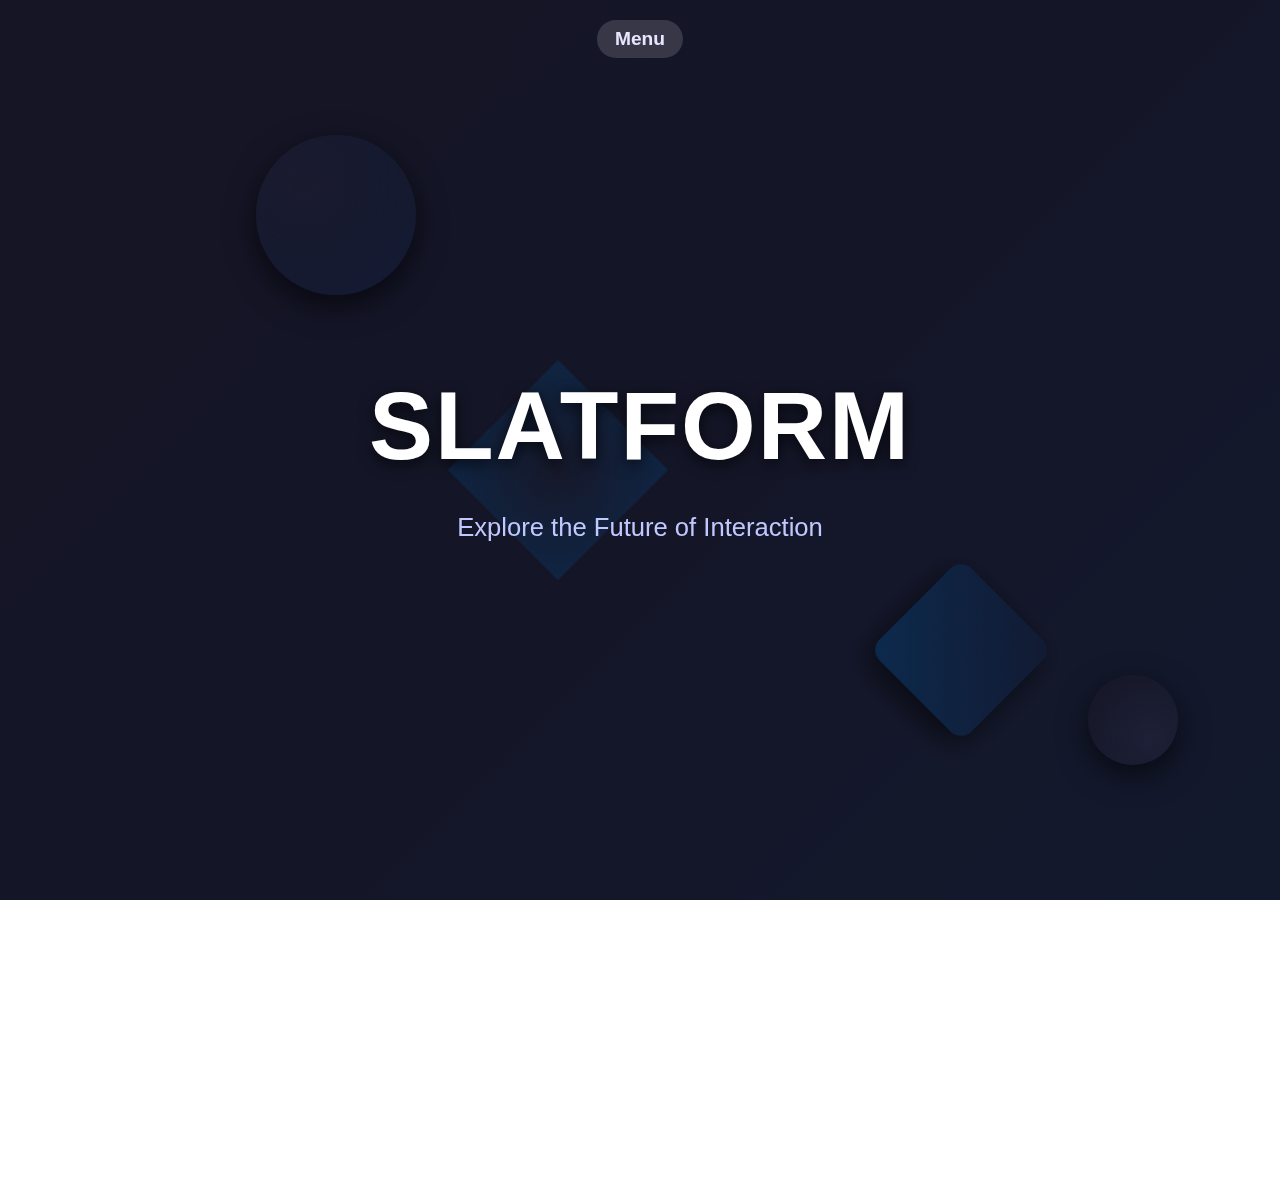
<file: index.html>
<!DOCTYPE html>
<html lang="en">
<head>
  <meta charset="UTF-8">
  <meta name="viewport" content="width=device-width, initial-scale=1.0">
  <title>SLATFORM - Home</title>
  <style>
    * { margin: 0; padding: 0; box-sizing: border-box; font-family: 'Arial', sans-serif; }
    html, body { height: 100%; width: 100%; overflow-x: hidden; }
    body {
      min-height: 100vh;
      overflow-y: auto;
      background: linear-gradient(135deg, #151525, #121a32, #0c2a4d);
      animation: gradientShift 20s ease infinite;
      color: #e6e6ff;
      line-height: 1.5;
    }
    body::before {
      content: ''; position: fixed; inset: 0;
      background: rgba(21, 21, 37, 0.8); z-index: -1;
    }
    #scene {
      height: 100vh; width: 100vw; position: sticky; top: 0;
      overflow: hidden; z-index: 0;
    }
    .shape {
      position: absolute; background: rgba(255, 255, 255, 0.05);
      border-radius: 50%; box-shadow: 0 10px 30px rgba(0, 0, 0, 0.6);
      will-change: transform;
    }
    .sphere { width: 160px; height: 160px; top: 15%; left: 20%; background: radial-gradient(circle at 30% 30%, rgba(50, 50, 80, 0.2), #121a32); animation: float 6s ease-in-out infinite; }
    .cube { width: 130px; height: 130px; top: 65%; left: 70%; background: linear-gradient(45deg, #0c2a4d, #121a32); transform: rotate(45deg); border-radius: 15px; animation: float 8s ease-in-out infinite reverse; }
    .torus { width: 220px; height: 220px; top: 40%; left: 35%; background: radial-gradient(circle, rgba(40, 40, 60, 0.15), #0c2a4d); clip-path: polygon(50% 0%, 100% 50%, 50% 100%, 0% 50%); animation: float 7s ease-in-out infinite; }
    .sphere.small { width: 90px; height: 90px; top: 75%; left: 85%; background: radial-gradient(circle at 70% 70%, rgba(60, 60, 90, 0.25), #151525); animation: float 5s ease-in-out infinite reverse; }
    header { position: absolute; top: 50%; left: 50%; transform: translate(-50%, -50%); text-align: center; color: #fff; z-index: 10; }
    h1 { font-size: clamp(2.8rem, 10vw, 6rem); font-weight: 900; text-transform: uppercase; letter-spacing: 2px; text-shadow: 0 4px 15px rgba(0, 0, 0, 0.7); }
    p { font-size: clamp(1rem, 3vw, 1.6rem); font-weight: 300; margin-top: 10px; color: #c0c8ff; }
    .dropdown { position: fixed; top: 20px; left: 50%; transform: translateX(-50%); z-index: 20; }
    .dropdown-btn { background: rgba(255, 255, 255, 0.15); color: #e6e6ff; font-size: 1.2rem; font-weight: 600; padding: 8px 18px; border: none; border-radius: 20px; cursor: pointer; transition: background 0.3s ease; }
    .dropdown-btn:hover { background: rgba(255, 255, 255, 0.25); }
    .dropdown-content { display: none; position: absolute; top: 100%; left: 50%; transform: translateX(-50%); background: rgba(18, 26, 50, 0.9); border-radius: 8px; box-shadow: 0 4px 12px rgba(0, 0, 0, 0.6); min-width: 150px; }
    .dropdown-content a { color: #e6e6ff; font-size: 1.1rem; padding: 8px 16px; text-decoration: none; display: block; transition: background 0.3s ease; }
    .dropdown-content a:hover { background: rgba(255, 255, 255, 0.15); }
    .dropdown-content a.active { background: rgba(255, 255, 255, 0.25); color: #fff; }
    .dropdown:hover .dropdown-content { display: block; }
    #content { position: relative; max-width: 1200px; margin: 40px auto; padding: 40px 20px; z-index: 5; background: rgba(18, 26, 50, 0.7); border-radius: 8px; }
    #content h2 { font-size: clamp(1.5rem, 4vw, 2.5rem); margin-bottom: 15px; color: #fff; }
    #content p { font-size: clamp(0.9rem, 2vw, 1.2rem); color: #c0c8ff; }
    @keyframes float { 0%, 100% { transform: translateY(0); } 50% { transform: translateY(-25px); } }
    @keyframes gradientShift { 0% { background-position: 0% 50%; } 50% { background-position: 100% 50%; } 100% { background-position: 0% 50%; } }
    @media (max-width: 768px) { .shape { transform: scale(0.85); } .dropdown-btn { font-size: 1.1rem; padding: 7px 15px; } }
    @media (max-width: 480px) { .shape { transform: scale(0.65); } .dropdown-btn { font-size: 1rem; padding: 6px 12px; } }
  </style>
</head>
<body>
  <div id="scene">
    <div class="shape sphere"></div>
    <div class="shape cube"></div>
    <div class="shape torus"></div>
    <div class="shape sphere small"></div>
  </div>
  <header>
    <h1>SLATFORM</h1>
    <p>Explore the Future of Interaction</p>
  </header>
  <div class="dropdown">
    <button class="dropdown-btn">Menu</button>
    <div class="dropdown-content">
      <a href="index.html" class="active">Home</a>
      <a href="features.html">Features</a>
      <a href="contact.html">Contact</a>
    </div>
  </div>
  <div id="content">
    <h2>Welcome to SLATFORM</h2>
    <p>SLATFORM is a cutting-edge platform designed to push the boundaries of digital interaction. Explore our features or get in touch to learn more.</p>
  </div>
  <script>
    document.addEventListener('DOMContentLoaded', () => {
      const shapes = document.querySelectorAll('.shape');
      window.addEventListener('mousemove', (e) => {
        const { clientX: x, clientY: y } = e;
        const { innerWidth: width, innerHeight: height } = window;
        shapes.forEach(shape => {
          const depth = parseFloat(shape.dataset.depth || 0.8);
          const moveX = ((x - width / 2) / width) * 40 * depth;
          const moveY = ((y - height / 2) / height) * 40 * depth;
          shape.style.transform = `translate(${moveX}px, ${moveY}px)`;
        });
      });
    });
  </script>
</body>
</html>
</file>
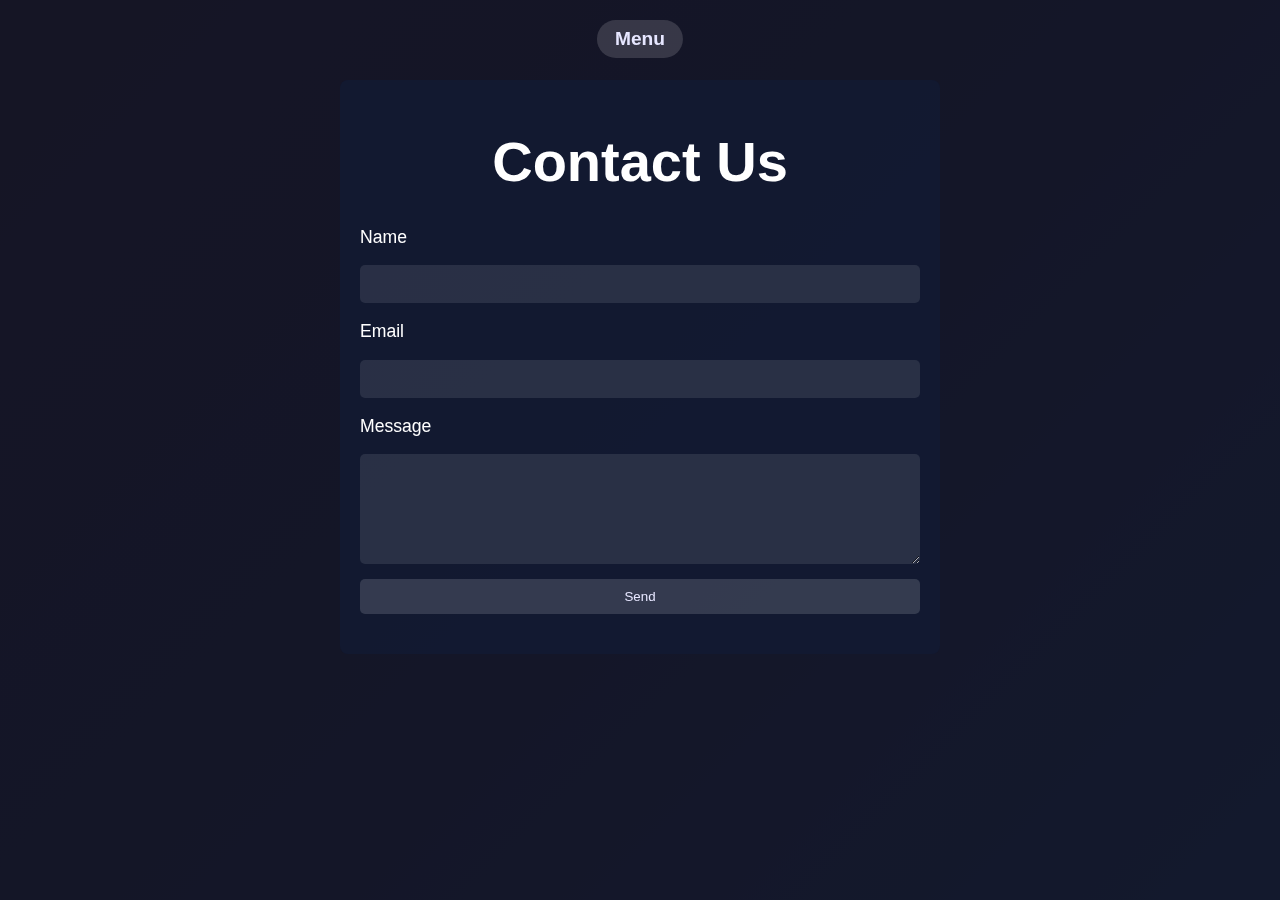
<file: contact.html>
<!DOCTYPE html>
<html lang="en">
<head>
  <meta charset="UTF-8">
  <meta name="viewport" content="width=device-width, initial-scale=1.0">
  <title>SLATFORM - Contact</title>
  <style>
    * { margin: 0; padding: 0; box-sizing: border-box; font-family: 'Arial', sans-serif; }
    html, body { height: 100%; width: 100%; overflow-x: hidden; }
    body {
      min-height: 100vh;
      overflow-y: auto;
      background: linear-gradient(135deg, #151525, #121a32, #0c2a4d);
      animation: gradientShift 20s ease infinite;
      color: #e6e6ff;
      line-height: 1.5;
    }
    body::before {
      content: ''; position: fixed; inset: 0;
      background: rgba(21, 21, 37, 0.8); z-index: -1;
    }
    .dropdown { position: fixed; top: 20px; left: 50%; transform: translateX(-50%); z-index: 20; }
    .dropdown-btn { background: rgba(255, 255, 255, 0.15); color: #e6e6ff; font-size: 1.2rem; font-weight: 600; padding: 8px 18px; border: none; border-radius: 20px; cursor: pointer; transition: background 0.3s ease; }
    .dropdown-btn:hover { background: rgba(255, 255, 255, 0.25); }
    .dropdown-content { display: none; position: absolute; top: 100%; left: 50%; transform: translateX(-50%); background: rgba(18, 26, 50, 0.9); border-radius: 8px; box-shadow: 0 4px 12px rgba(0, 0, 0, 0.6); min-width: 150px; }
    .dropdown-content a { color: #e6e6ff; font-size: 1.1rem; padding: 8px 16px; text-decoration: none; display: block; transition: background 0.3s ease; }
    .dropdown-content a:hover { background: rgba(255, 255, 255, 0.15); }
    .dropdown-content a.active { background: rgba(255, 255, 255, 0.25); color: #fff; }
    .dropdown:hover .dropdown-content { display: block; }
    #content { position: relative; max-width: 600px; margin: 80px auto 40px; padding: 40px 20px; z-index: 5; background: rgba(18, 26, 50, 0.9); border-radius: 8px; }
    #content h1 { font-size: clamp(2rem, 5vw, 3.5rem); color: #fff; text-align: center; margin-bottom: 20px; }
    form { display: flex; flex-direction: column; gap: 15px; }
    label { font-size: 1.1rem; color: #fff; }
    input, textarea { width: 100%; padding: 10px; background: rgba(255, 255, 255, 0.1); border: none; border-radius: 5px; color: #e6e6ff; font-size: 1rem; }
    input:focus, textarea:focus { outline: none; background: rgba(255, 255, 255, 0.2); }
    button { background: rgba(255, 255, 255, 0.15); color: #e6e6ff; padding: 10px; border: none; border-radius: 5px; cursor: pointer; transition: background 0.3s ease; }
    button:hover { background: rgba(255, 255, 255, 0.25); }
    @keyframes gradientShift { 0% { background-position: 0% 50%; } 50% { background-position: 100% 50%; } 100% { background-position: 0% 50%; } }
    @media (max-width: 768px) { .dropdown-btn { font-size: 1.1rem; padding: 7px 15px; } }
    @media (max-width: 480px) { .dropdown-btn { font-size: 1rem; padding: 6px 12px; } }
  </style>
</head>
<body>
  <div class="dropdown">
    <button class="dropdown-btn">Menu</button>
    <div class="dropdown-content">
      <a href="index.html">Home</a>
      <a href="features.html">Features</a>
      <a href="contact.html" class="active">Contact</a>
    </div>
  </div>
  <div id="content">
    <h1>Contact Us</h1>
    <form>
      <label for="name">Name</label>
      <input type="text" id="name" name="name" required>
      <label for="email">Email</label>
      <input type="email" id="email" name="email" required>
      <label for="message">Message</label>
      <textarea id="message" name="message" rows="5" required></textarea>
      <button type="submit">Send</button>
    </form>
  </div>
  <script>
    document.addEventListener('DOMContentLoaded', () => {
      const form = document.querySelector('form');
      form.addEventListener('submit', (e) => {
        e.preventDefault();
        alert('Message sent! (This is a demo)');
        form.reset();
      });
    });
  </script>
</body>
</html>
</file>
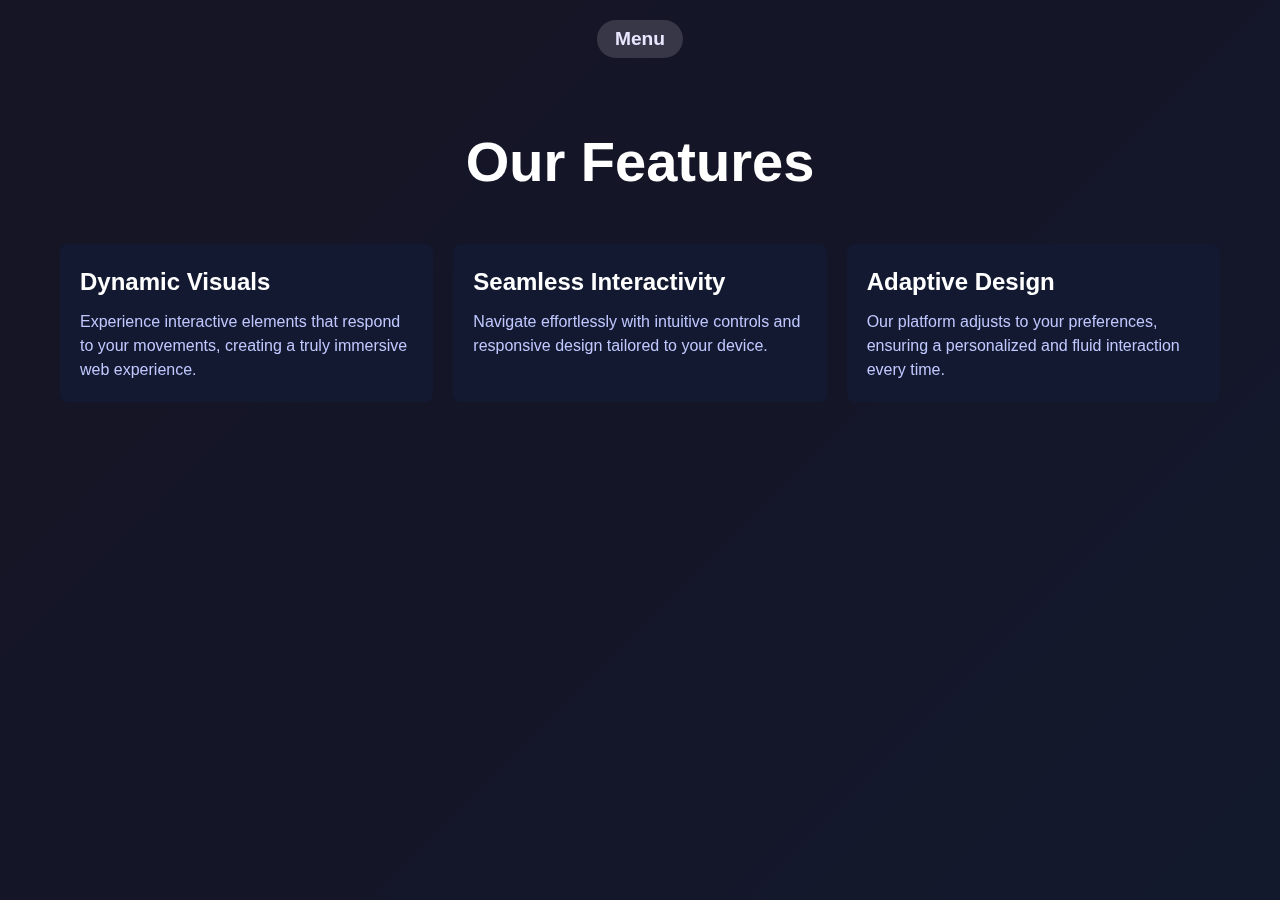
<file: features.html>
<!DOCTYPE html>
<html lang="en">
<head>
  <meta charset="UTF-8">
  <meta name="viewport" content="width=device-width, initial-scale=1.0">
  <title>SLATFORM - Features</title>
  <style>
    * { margin: 0; padding: 0; box-sizing: border-box; font-family: 'Arial', sans-serif; }
    html, body { height: 100%; width: 100%; overflow-x: hidden; }
    body {
      min-height: 100vh;
      overflow-y: auto;
      background: linear-gradient(135deg, #151525, #121a32, #0c2a4d);
      animation: gradientShift 20s ease infinite;
      color: #e6e6ff;
      line-height: 1.5;
    }
    body::before {
      content: ''; position: fixed; inset: 0;
      background: rgba(21, 21, 37, 0.8); z-index: -1;
    }
    .dropdown { position: fixed; top: 20px; left: 50%; transform: translateX(-50%); z-index: 20; }
    .dropdown-btn { background: rgba(255, 255, 255, 0.15); color: #e6e6ff; font-size: 1.2rem; font-weight: 600; padding: 8px 18px; border: none; border-radius: 20px; cursor: pointer; transition: background 0.3s ease; }
    .dropdown-btn:hover { background: rgba(255, 255, 255, 0.25); }
    .dropdown-content { display: none; position: absolute; top: 100%; left: 50%; transform: translateX(-50%); background: rgba(18, 26, 50, 0.9); border-radius: 8px; box-shadow: 0 4px 12px rgba(0, 0, 0, 0.6); min-width: 150px; }
    .dropdown-content a { color: #e6e6ff; font-size: 1.1rem; padding: 8px 16px; text-decoration: none; display: block; transition: background 0.3s ease; }
    .dropdown-content a:hover { background: rgba(255, 255, 255, 0.15); }
    .dropdown-content a.active { background: rgba(255, 255, 255, 0.25); color: #fff; }
    .dropdown:hover .dropdown-content { display: block; }
    #content { position: relative; max-width: 1200px; margin: 80px auto 40px; padding: 40px 20px; z-index: 5; }
    #content h1 { font-size: clamp(2rem, 5vw, 3.5rem); color: #fff; text-align: center; margin-bottom: 40px; }
    .feature-grid { display: grid; grid-template-columns: repeat(auto-fit, minmax(280px, 1fr)); gap: 20px; }
    .feature-card { background: rgba(18, 26, 50, 0.9); padding: 20px; border-radius: 8px; transition: transform 0.3s ease, box-shadow 0.3s ease; }
    .feature-card:hover { transform: translateY(-10px); box-shadow: 0 8px 20px rgba(0, 0, 0, 0.5); }
    .feature-card h2 { font-size: 1.5rem; color: #fff; margin-bottom: 10px; }
    .feature-card p { font-size: 1rem; color: #c0c8ff; }
    @keyframes gradientShift { 0% { background-position: 0% 50%; } 50% { background-position: 100% 50%; } 100% { background-position: 0% 50%; } }
    @media (max-width: 768px) { .dropdown-btn { font-size: 1.1rem; padding: 7px 15px; } }
    @media (max-width: 480px) { .dropdown-btn { font-size: 1rem; padding: 6px 12px; } }
  </style>
</head>
<body>
  <div class="dropdown">
    <button class="dropdown-btn">Menu</button>
    <div class="dropdown-content">
      <a href="index.html">Home</a>
      <a href="features.html" class="active">Features</a>
      <a href="contact.html">Contact</a>
    </div>
  </div>
  <div id="content">
    <h1>Our Features</h1>
    <div class="feature-grid">
      <div class="feature-card">
        <h2>Dynamic Visuals</h2>
        <p>Experience interactive elements that respond to your movements, creating a truly immersive web experience.</p>
      </div>
      <div class="feature-card">
        <h2>Seamless Interactivity</h2>
        <p>Navigate effortlessly with intuitive controls and responsive design tailored to your device.</p>
      </div>
      <div class="feature-card">
        <h2>Adaptive Design</h2>
        <p>Our platform adjusts to your preferences, ensuring a personalized and fluid interaction every time.</p>
      </div>
    </div>
  </div>
</body>
</html>
</file>
